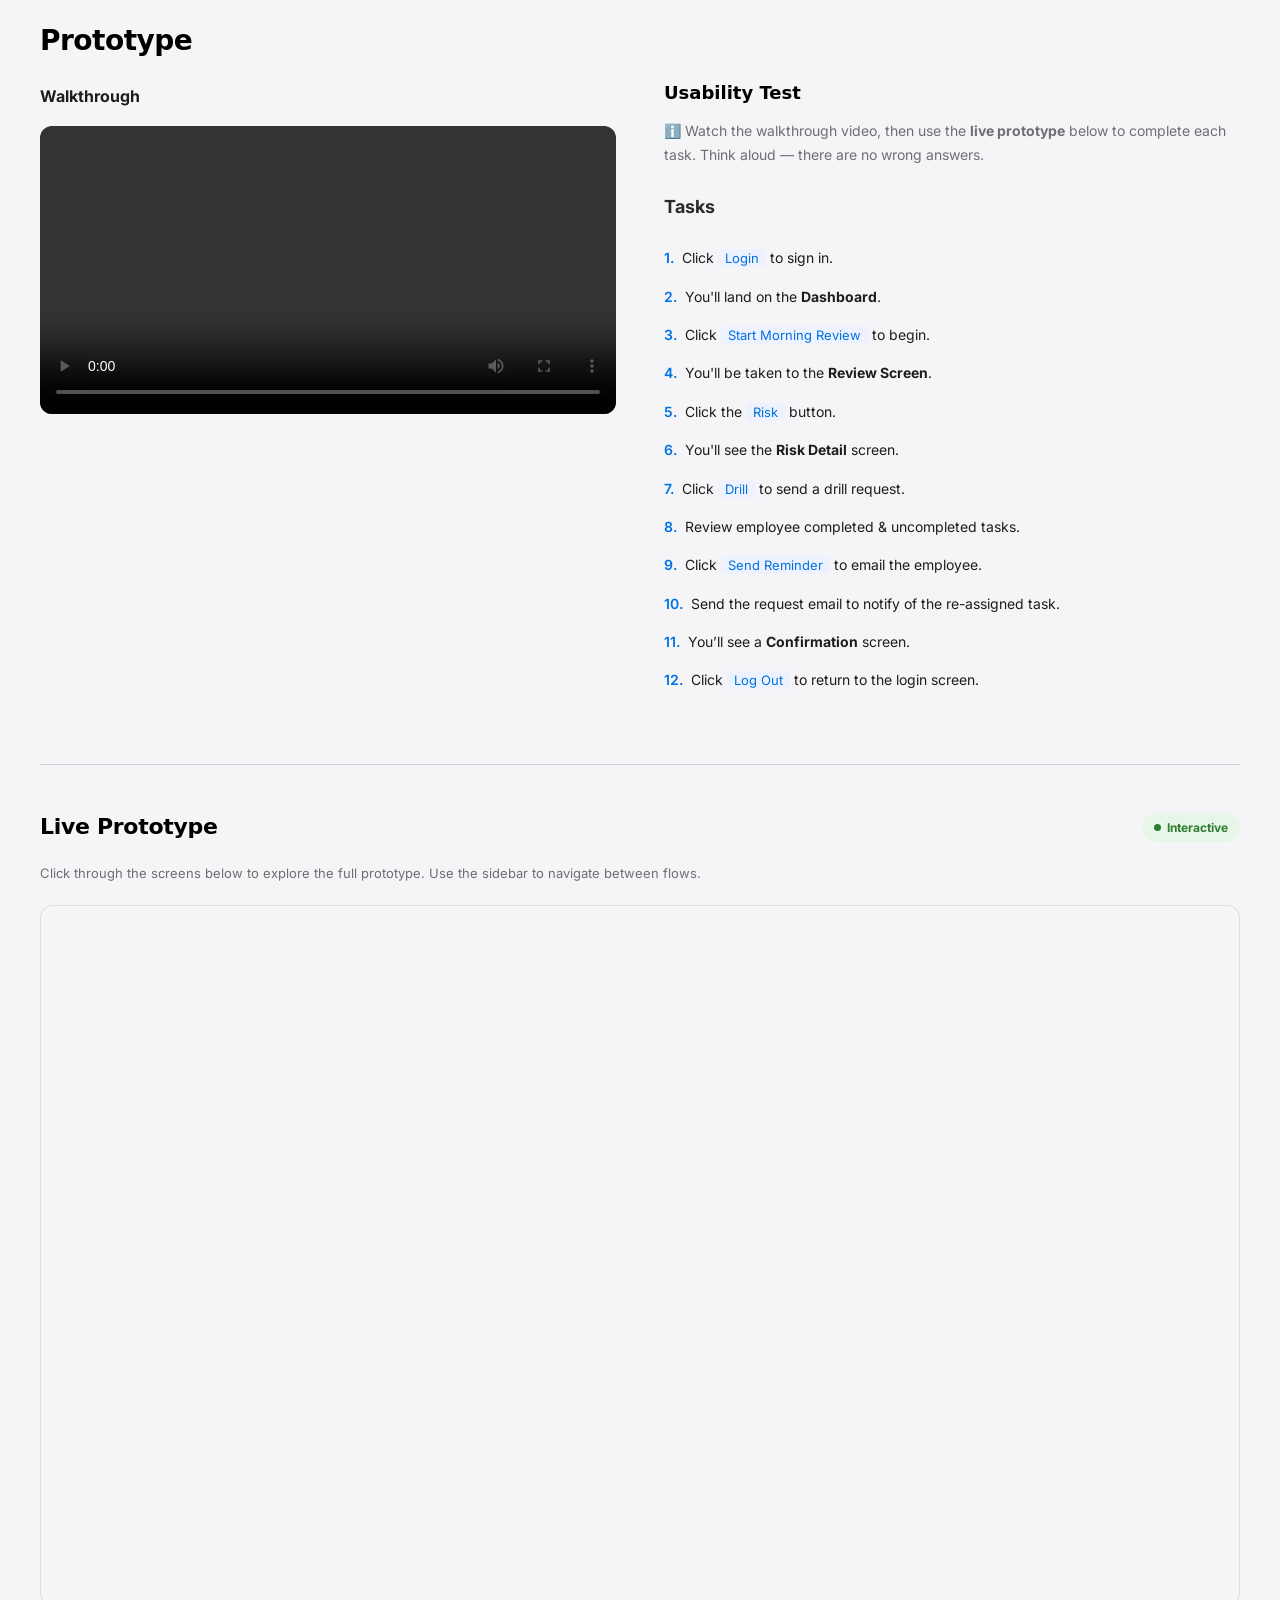
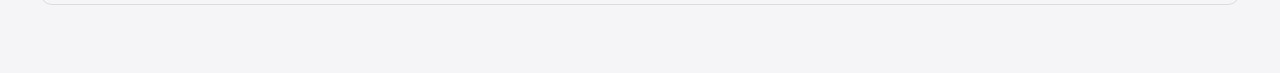
<file: pages/prototype.html>
<!DOCTYPE html>
<html lang="en">
<head>
  <meta charset="UTF-8" />
  <meta name="viewport" content="width=device-width, initial-scale=1.0" />
  <title>Prototype - Aditya Patel</title>
  <link rel="stylesheet" href="../css/styles.css" />
  <link rel="preconnect" href="https://fonts.googleapis.com">
  <link rel="preconnect" href="https://fonts.gstatic.com" crossorigin>
  <link href="https://fonts.googleapis.com/css2?family=Inter:wght@300;400;500;600;700;800&display=swap" rel="stylesheet">
  <style>
    :root {
      --bg-secondary: #f5f5f7;
      --text-primary: #1d1d1f;
      --text-secondary: #6e6e73;
      --border-color: #d2d2d7;
      --accent: #0071e3;
    }
    * { margin: 0; padding: 0; box-sizing: border-box; }
    body { font-family: 'Inter', -apple-system, sans-serif; background: var(--bg-secondary); color: var(--text-primary); }

    .page-header {
      padding: 24px 40px;
      background: var(--bg-secondary);
      display: flex;
      align-items: center;
      justify-content: space-between;
    }
    .page-header h1 { font-size: 28px; letter-spacing: -0.5px; font-weight: 800; }
    .back-link {
      color: var(--accent);
      text-decoration: none;
      font-weight: 600;
      font-size: 14px;
    }
    .back-link:hover { text-decoration: underline; }

    .content {
      max-width: 1400px;
      margin: 0 auto;
      padding: 0 40px 60px;
    }
    .section-label {
      font-size: 16px;
      font-weight: 700;
      color: var(--text-primary);
      margin-bottom: 16px;
    }
    .prototype-layout {
      display: grid;
      grid-template-columns: 1fr 1fr;
      gap: 48px;
      margin-bottom: 64px;
      align-items: start;
    }
    .prototype-layout > div:first-child video {
      width: 100%;
      max-height: 480px;
      border-radius: 12px;
      display: block;
      object-fit: contain;
    }
    .instructions {
      margin-bottom: 24px;
      font-size: 14px;
      line-height: 1.7;
      color: var(--text-secondary);
    }
    .tasks-title {
      font-size: 18px;
      font-weight: 700;
      margin-bottom: 16px;
    }
    .task-list { list-style: none; }
    .task-list li {
      padding: 8px 0;
      font-size: 14px;
      line-height: 1.6;
      color: var(--text-primary);
    }
    .task-list li .step {
      font-weight: 600;
      color: var(--accent);
      margin-right: 4px;
    }
    .task-list li .action {
      background: #eef2ff;
      padding: 1px 7px;
      border-radius: 4px;
      font-size: 13px;
      color: var(--accent);
    }
    .divider {
      height: 1px;
      background: var(--border-color);
      margin-bottom: 48px;
    }
    .live-header {
      display: flex;
      align-items: center;
      justify-content: space-between;
      margin-bottom: 20px;
    }
    .live-header h2 {
      font-size: 22px;
      font-weight: 700;
      letter-spacing: -0.3px;
    }
    .live-badge {
      display: inline-flex;
      align-items: center;
      gap: 6px;
      background: #e8f5e9;
      color: #2e7d32;
      font-size: 12px;
      font-weight: 700;
      padding: 5px 12px;
      border-radius: 20px;
    }
    .live-badge::before {
      content: '';
      width: 7px;
      height: 7px;
      background: #2e7d32;
      border-radius: 50%;
      animation: pulse 1.5s infinite;
    }
    @keyframes pulse {
      0%, 100% { opacity: 1; }
      50% { opacity: 0.3; }
    }
    .live-hint {
      color: var(--text-secondary);
      font-size: 13px;
      margin-bottom: 20px;
    }
    .figma-embed {
      width: 100%;
      height: 700px;
      border: 1px solid rgba(0, 0, 0, 0.1);
      border-radius: 12px;
    }
    @media (max-width: 900px) {
      .prototype-layout { grid-template-columns: 1fr; gap: 32px; }
      .content { padding: 0 16px 40px; }
      .page-header { padding: 20px 16px; }
      .figma-embed { height: 480px; }
    }
  </style>
</head>
<body>

  <div class="page-header">
    <h1>Prototype</h1>
  </div>

  <div class="content">
    <div class="prototype-layout">
      <div>
        <p class="section-label">Walkthrough</p>
        <video src="../assets/files/Prototype.mp4" controls playsinline></video>
      </div>
      <div>
        <h3 style="font-size:18px;font-weight:700;margin-bottom:16px;">Usability Test</h3>
        <p class="instructions">
          ℹ️ Watch the walkthrough video, then use the <strong>live prototype</strong> below to complete each task. Think aloud — there are no wrong answers.
        </p>
        <p class="tasks-title">Tasks</p>
        <ol class="task-list">
          <li><span class="step">1.</span> Click <span class="action">Login</span> to sign in.</li>
          <li><span class="step">2.</span> You'll land on the <strong>Dashboard</strong>.</li>
          <li><span class="step">3.</span> Click <span class="action">Start Morning Review</span> to begin.</li>
          <li><span class="step">4.</span> You'll be taken to the <strong>Review Screen</strong>.</li>
          <li><span class="step">5.</span> Click the <span class="action">Risk</span> button.</li>
          <li><span class="step">6.</span> You'll see the <strong>Risk Detail</strong> screen.</li>
          <li><span class="step">7.</span> Click <span class="action">Drill</span> to send a drill request.</li>
          <li><span class="step">8.</span> Review employee completed &amp; uncompleted tasks.</li>
          <li><span class="step">9.</span> Click <span class="action">Send Reminder</span> to email the employee.</li>
          <li><span class="step">10.</span> Send the request email to notify of the re-assigned task.</li>
          <li><span class="step">11.</span> You’ll see a <strong>Confirmation</strong> screen.</li>
          <li><span class="step">12.</span> Click <span class="action">Log Out</span> to return to the login screen.</li>
        </ol>
      </div>
    </div>

    <div class="divider"></div>

    <div class="live-header">
      <h2>Live Prototype</h2>
      <span class="live-badge">Interactive</span>
    </div>
    <p class="live-hint">Click through the screens below to explore the full prototype. Use the sidebar to navigate between flows.</p>
    <iframe class="figma-embed" src="https://embed.figma.com/proto/1B1YhsDTfmRylADbVKzuVL/Management-Prototype?node-id=19-3&scaling=scale-down&content-scaling=fixed&page-id=0%3A1&starting-point-node-id=19%3A3&show-proto-sidebar=1&embed-host=share" allowfullscreen></iframe>
  </div>

</body>
</html>
</file>
<file: css/styles.css>
/* New Style Light Ink Style */
:root {
  --bg:            #ffffff;
  --bg-card:       #ffffff;
  --border:        #000000;
  --text-1:        #000000;
  --text-2:        #2a2a2a;
  --text-3:        #555555;
  --accent:        #000000;
  --accent-dim:    #f4f4f4;
  --shadow-ink:    6px 6px 0px #000000;
  --shadow-ink-hover: 10px 10px 0px #000000;
  --radius:        16px;
  --font-head:     'Baloo 2', system-ui, sans-serif;
  --font-body:     'Inter', system-ui, sans-serif;
  --font-mono:     'JetBrains Mono', 'Courier New', monospace;
  --border-w:      3px;
}

/* Reset */
*, *::before, *::after {
  margin: 0;
  padding: 0;
  box-sizing: border-box;
}

html {
  overflow-x: hidden;
  scroll-behavior: smooth;
}

body {
  font-family: var(--font-body);
  background: var(--bg);
  color: var(--text-1);
  line-height: 1.6;
  overflow-x: hidden;
}

/* Custom scrollbar */
::-webkit-scrollbar { width: 12px; border-left: var(--border-w) solid var(--border); }
::-webkit-scrollbar-track { background: var(--bg); }
::-webkit-scrollbar-thumb { background: var(--border); }
::-webkit-scrollbar-thumb:hover { background: #333; }

h1, h2, h3, h4, h5, h6 {
  font-family: var(--font-head);
  font-weight: 700;
  line-height: 1.2;
  color: var(--text-1);
}

p { color: var(--text-2); line-height: 1.8; }
a { text-decoration: none; color: inherit; }

.container {
  max-width: 1100px;
  margin: 0 auto;
  padding: 0 40px;
}

/* Nav */
.nav {
  position: fixed;
  top: 16px; left: 50%;
  transform: translateX(-50%);
  z-index: 100;
  padding: 8px 24px;
  display: flex;
  align-items: center;
  justify-content: space-between;
  background: rgba(255, 255, 255, 0.95);
  backdrop-filter: blur(8px);
  -webkit-backdrop-filter: blur(8px);
  border-radius: 40px;
  border: var(--border-w) solid var(--border);
  box-shadow: 4px 4px 0px #000;
  transition: transform 0.3s ease, box-shadow 0.3s ease;
  width: 90%;
  max-width: 1000px;
}

.nav.scrolled {
  box-shadow: 6px 6px 0px #000;
  transform: translateX(-50%) translateY(-2px);
}

.nav-container {
  display: flex;
  align-items: center;
  justify-content: space-between;
  width: 100%;
}

.nav-logo {
  font-family: var(--font-head);
  font-size: 28px;
  font-weight: 800;
  color: var(--text-1);
  line-height: 1;
}

.nav-logo span { 
  display: inline-block; 
  width: 8px; 
  height: 8px; 
  background: var(--text-1); 
  border-radius: 50%; 
  margin-left: 2px;
}

.nav-links {
  display: flex;
  align-items: center;
  gap: 36px;
  list-style: none;
}

.nav-links a {
  font-family: var(--font-head);
  font-size: 18px;
  font-weight: 700;
  color: var(--text-1);
  padding: 6px 12px;
  position: relative;
  transition: all 0.2s ease;
  z-index: 1;
}

.nav-links a:hover {
  transform: translateY(-2px);
}

.nav-links a.tab::after {
  content: '';
  position: absolute;
  bottom: -4px;
  left: 0;
  width: 100%;
  height: 3px;
  background: var(--text-1);
  transform: scaleX(0);
  transform-origin: right;
  transition: transform 0.2s ease-in-out;
}

.nav-links a.tab:hover::after {
  transform: scaleX(1);
  transform-origin: left;
}




/* Hero */
.hero {
  min-height: 100vh;
  display: flex;
  align-items: center;
  justify-content: center;
  text-align: center;
  padding: 140px 40px 120px;
  position: relative;
  overflow: hidden;
  background: #fafafa;
  /* subtle modern square grid */
  background-image: linear-gradient(#e5e5e5 1px, transparent 1px), linear-gradient(90deg, #e5e5e5 1px, transparent 1px);
  background-size: 36px 36px;
  background-position: -1px -1px;
}

.btn {
  display: inline-flex;
  align-items: center;
  gap: 12px;
  font-family: var(--font-head);
  font-size: 18px;
  font-weight: 800;
  color: #ffffff;
  background: var(--text-1);
  padding: 16px 32px;
  border: var(--border-w) solid var(--text-1);
  border-radius: var(--radius);
  box-shadow: 6px 6px 0px var(--text-1);
  transition: all 0.2s ease;
  text-decoration: none;
  cursor: pointer;
}
.btn:hover {
  transform: translate(-3px, -3px);
  box-shadow: 9px 9px 0px var(--text-1);
  background: #ffffff;
  color: var(--text-1);
}


.project-eyebrow {
  display: inline-block;
  font-family: var(--font-mono);
  font-size: 13px;
  font-weight: 700;
  color: var(--text-3);
  text-transform: uppercase;
  margin-bottom: 8px;
  border-bottom: 2px solid var(--accent);
}


.hero-content {
  position: relative;
  z-index: 1;
  max-width: 860px;
  margin: 0 auto;
  padding: 40px 20px;
  transform: translateY(20px);
  animation: hero-pop 0.8s cubic-bezier(0.175, 0.885, 0.32, 1.275) forwards;
}

@keyframes hero-pop {
  to { transform: translateY(0); }
}

.hero-eyebrow {
  font-family: var(--font-mono);
  font-size: 15px;
  font-weight: 700;
  color: var(--text-3);
  margin-bottom: 20px;
  text-transform: uppercase;
}

.hero-name {
  font-family: var(--font-head);
  font-size: 88px;
  font-weight: 800;
  line-height: 1.1;
  margin-bottom: 20px;
  color: var(--text-1);
  
  letter-spacing: -1px;
}

.hero-tagline {
  font-family: var(--font-head);
  font-size: 28px;
  font-weight: 700;
  color: var(--text-2);
  margin-bottom: 24px;
}

.hero-mission {
  font-size: 18px;
  color: var(--text-2);
  max-width: 600px;
  margin: 0 auto;
  line-height: 1.8;
  font-weight: 500;
}

.scroll-hint {
  position: absolute;
  bottom: 40px; left: 50%;
  transform: translateX(-50%);
  display: flex;
  flex-direction: column;
  align-items: center;
  gap: 12px;
  background: #fff;
  padding: 12px 24px;
  border: 2px solid var(--border);
  border-radius: 30px;
  box-shadow: 4px 4px 0px #000;
  opacity: 0;
  animation: fade-up 0.7s ease 0.6s forwards;
}

@keyframes fade-up {
  to { opacity: 1; transform: translateX(-50%) translateY(0); }
}

.scroll-hint span {
  font-family: var(--font-head);
  font-size: 16px;
  font-weight: 700;
  color: var(--text-1);
  text-transform: uppercase;
  letter-spacing: 1px;
}

.scroll-line {
  display: none;
}

/* Scroll Reveal */
.reveal {
  opacity: 0;
  transform: translateY(40px);
  transition: opacity 0.6s ease-out, transform 0.6s ease-out;
}

.reveal.visible {
  opacity: 1;
  transform: translateY(0);
}

.reveal-delay-1 { transition-delay: 0.10s; }
.reveal-delay-2 { transition-delay: 0.15s; }
.reveal-delay-3 { transition-delay: 0.20s; }
.reveal-delay-4 { transition-delay: 0.25s; }
.reveal-delay-5 { transition-delay: 0.30s; }

/* Section Base */
.section {
  padding: 120px 0;
  border-top: var(--border-w) solid var(--border);
  background: #ffffff;
}

.section-header {
  margin-bottom: 64px;
}

.section-num {
  display: inline-block;
  font-family: var(--font-head);
  font-size: 22px;
  font-weight: 800;
  color: var(--bg);
  background: var(--text-1);
  padding: 4px 16px;
  border-radius: 30px;
  margin-bottom: 24px;
  border: 2px solid var(--border);
}

.section-title {
  font-family: var(--font-head);
  font-size: 56px;
  font-weight: 800;
  color: var(--text-1);
  text-shadow: 3px 3px 0px #e0e0e0;
}

/* About */
.about-content {
  display: flex;
  gap: 56px;
  align-items: flex-start;
  background: var(--bg-card);
  padding: 48px 56px;
  border-radius: var(--radius);
  border: var(--border-w) solid var(--border);
  box-shadow: var(--shadow-ink);
  transition: transform 0.2s ease, box-shadow 0.2s ease;
}

.about-content:hover {
  transform: translate(-4px, -4px);
  box-shadow: var(--shadow-ink-hover);
}

.about-photo {
  width: 240px;
  height: 280px;
  flex-shrink: 0;
  object-fit: cover;
  border-radius: 8px;
  border: var(--border-w) solid var(--border);
  box-shadow: 6px 6px 0px #000;
}

.about-text p {
  font-size: 18px;
  font-weight: 500;
  color: var(--text-2);
  margin-bottom: 24px;
}

.about-text p:last-child { margin-bottom: 0; }

.about-text strong {
  font-family: var(--font-head);
  font-size: 20px;
  color: var(--text-1);
  font-weight: 800;
}

/* Projects */
.projects-grid {
  display: grid;
  grid-template-columns: repeat(3, 1fr);
  gap: 36px;
}

.project-card { overflow: visible; }

.project-card-inner {
  background: var(--bg-card);
  border-radius: var(--radius);
  border: var(--border-w) solid var(--border);
  box-shadow: var(--shadow-ink);
  overflow: hidden;
  height: 100%;
  display: flex;
  flex-direction: column;
  transition: transform 0.2s ease, box-shadow 0.2s ease;
}

.project-card-inner:hover {
  transform: translate(-6px, -6px);
  box-shadow: var(--shadow-ink-hover);
}

.project-image {
  width: 100%; height: 220px;
  border-bottom: var(--border-w) solid var(--border);
  overflow: hidden;
  background: #f4f4f4;
}

.project-image img,
.project-image-doc,
.project-image video {
  width: 100%; height: 100%;
  object-fit: cover;
  display: block;
}

.project-content { 
  padding: 24px; 
  flex-grow: 1;
  display: flex;
  flex-direction: column;
  background: #ffffff;
}

.project-title {
  font-family: var(--font-head);
  font-size: 26px;
  font-weight: 800;
  margin-bottom: 12px;
  line-height: 1.2;
}

.project-title a {
  color: var(--text-1);
}

.project-description {
  font-size: 16px;
  font-weight: 500;
  color: var(--text-2);
  line-height: 1.6;
}

/* Skills */
.skills-grid {
  display: grid;
  grid-template-columns: repeat(auto-fit, minmax(280px, 1fr));
  gap: 32px;
}

.skill-card {
  background: var(--bg-card);
  padding: 36px;
  border-radius: var(--radius);
  border: var(--border-w) solid var(--border);
  box-shadow: var(--shadow-ink);
  transition: transform 0.2s ease, box-shadow 0.2s ease;
}

.skill-card:hover {
  transform: translate(-4px, -4px);
  box-shadow: var(--shadow-ink-hover);
}

.skill-icon {
  width: 60px; height: 60px;
  display: flex;
  align-items: center;
  justify-content: center;
  background: #fff;
  border: var(--border-w) solid var(--border);
  border-radius: 12px;
  margin-bottom: 24px;
  box-shadow: 4px 4px 0px #000;
}

.skill-icon ion-icon {
  font-size: 32px;
  color: var(--accent);
  --ionicon-stroke-width: 32px;
}

.skill-card h3 {
  font-family: var(--font-head);
  font-size: 28px;
  font-weight: 800;
  color: var(--text-1);
  margin-bottom: 20px;
}

.skill-tags {
  display: flex;
  flex-wrap: wrap;
  gap: 10px;
}

.skill-tag {
  font-family: var(--font-head);
  font-size: 15px;
  font-weight: 700;
  padding: 6px 16px;
  border-radius: 20px;
  border: 2px solid var(--border);
  color: var(--text-1);
  background: #fff;
  box-shadow: 2px 2px 0px #000;
  transition: transform 0.15s ease, box-shadow 0.15s ease, background 0.15s ease;
}

.skill-tag:hover {
  background: var(--text-1);
  color: #fff;
  transform: translate(-2px, -2px);
  box-shadow: 4px 4px 0px #000;
}

/* Contact */
.contact-grid {
  display: grid;
  grid-template-columns: repeat(3, 1fr);
  gap: 32px;
}

.contact-card {
  background: var(--bg-card);
  padding: 40px 32px;
  border-radius: var(--radius);
  border: var(--border-w) solid var(--border);
  box-shadow: var(--shadow-ink);
  display: flex;
  flex-direction: column;
  align-items: flex-start;
  gap: 16px;
  transition: transform 0.2s ease, box-shadow 0.2s ease;
}

.contact-card:hover {
  transform: translate(-4px, -4px);
  box-shadow: var(--shadow-ink-hover);
}

.contact-icon {
  width: 60px; height: 60px;
  display: flex;
  align-items: center;
  justify-content: center;
  background: #fff;
  border: var(--border-w) solid var(--border);
  border-radius: 12px;
  box-shadow: 4px 4px 0px #000;
}

.contact-icon ion-icon {
  font-size: 32px;
  color: var(--accent);
  --ionicon-stroke-width: 32px;
}

.contact-card h3 {
  font-family: var(--font-head);
  font-size: 26px;
  font-weight: 800;
  color: var(--text-1);
  margin-top: 8px;
}

.contact-card p, .contact-card p a {
  font-size: 18px;
  font-weight: 600;
  color: var(--text-2);
}

.contact-card p a:hover {
  color: var(--text-1);
  text-decoration: underline;
  text-decoration-thickness: 3px;
  text-underline-offset: 4px;
}

/* Footer */
.footer {
  border-top: var(--border-w) solid var(--border);
  padding: 48px 40px;
  text-align: center;
  background: #ffffff;
}

.footer p {
  font-family: var(--font-head);
  font-size: 20px;
  font-weight: 700;
  color: var(--text-1);
}

/* Responsive */
@media (max-width: 900px) {
  .projects-grid { grid-template-columns: repeat(3, 1fr); }
  .contact-grid  { grid-template-columns: 1fr; }
}

@media (max-width: 768px) {
  .container    { padding: 0 24px; }
  .nav          { padding: 16px 24px; }
  .nav-links    { gap: 24px; }
  .hero         { padding: 140px 24px 100px; }
  .hero-content { padding: 40px 24px; }
  .hero-name    { font-size: 56px; }
  .hero-tagline { font-size: 22px; }
  .section      { padding: 80px 0; }
  .section-title { font-size: 40px; }
  .about-content { flex-direction: column; gap: 32px; padding: 32px 24px; }
  .about-photo  { width: 100%; height: 280px; box-shadow: 4px 4px 0px #000; }
  .projects-grid { grid-template-columns: 1fr; gap: 32px; }
  .project-image { height: 260px; }
  .skills-grid  { grid-template-columns: 1fr; gap: 24px; }
}

@media (max-width: 480px) {
  .nav-logo     { font-size: 28px; }
  .nav-links    { display: none; }
  .hero-name    { font-size: 48px; }
  .hero-tagline { font-size: 20px; }
  .hero-mission { font-size: 16px; }
  .container    { padding: 0 20px; }
  .section      { padding: 64px 0; }
  .section-title { font-size: 34px; }
  .about-content { padding: 24px 20px; }
  .contact-grid { gap: 24px; }
  .contact-card { padding: 32px 24px; }
}


/* Project Details Pages */
.project-detail-hero { padding: 160px 40px 60px; text-align: center; max-width: 860px; margin: 0 auto; }
.project-detail-content { max-width: 900px; margin: 0 auto; padding: 0 40px 100px; font-size: 1.1rem; line-height: 1.8; }
.back-link { display: inline-flex; align-items: center; gap: 8px; margin-bottom: 24px; font-family: var(--font-mono); font-weight: 700; color: var(--text-2); text-decoration: none; text-transform: uppercase; transition: color 0.2s ease; }
.back-link:hover { color: var(--text-1); }
.detail-card { background: #ffffff; border: var(--border-w) solid var(--border); box-shadow: 8px 8px 0px #000; border-radius: var(--radius); padding: 48px; margin-bottom: 40px; }
.detail-card h2 { font-family: var(--font-head); font-size: 28px; margin-bottom: 20px; color: var(--text-1); border-bottom: 2px solid #eee; padding-bottom: 12px; }
.detail-card p { margin-bottom: 24px; color: var(--text-2); }
.detail-card ul { list-style: none; margin-left: 0; margin-bottom: 32px; padding: 0; }
.detail-card ul li { position: relative; padding-left: 24px; margin-bottom: 12px; color: var(--text-2); }
.detail-card ul li::before { content: '→'; position: absolute; left: 0; color: var(--text-1); font-weight: bold; }
.action-links { display: flex; gap: 16px; margin-top: 32px; flex-wrap: wrap; justify-content: center; }

.project-eyebrow-line {
  display: flex;
  align-items: center;
  text-align: center;
  color: var(--text-3);
  font-family: var(--font-mono);
  font-size: 13px;
  font-weight: 700;
  text-transform: uppercase;
  margin: 0 auto 32px;
  max-width: 600px;
}
.project-eyebrow-line::before,
.project-eyebrow-line::after {
  content: '';
  flex: 1;
  border-bottom: 1px solid var(--text-1);
}
.project-eyebrow-line::before { margin-right: 16px; }
.project-eyebrow-line::after { margin-left: 16px; }

.detail-card {
  text-align: left;
}
.detail-card h2 {
  font-family: var(--font-head);
  font-size: 28px;
  margin-bottom: 20px;
  color: var(--text-1);
  border-bottom: 1px solid #eaeaea;
  padding-bottom: 12px;
}

/* Hover effects on interactive elements */
a, button, .btn, .project-card, .skill-tag {
  transition: transform 0.15s ease, box-shadow 0.15s ease;
}
a:hover, button:hover, .skill-tag:hover {
  transform: translateY(-2px);
}

/* Project page nav back arrow */
.page-nav-back {
  position: absolute;
  left: 0;
  display: flex;
  align-items: center;
  justify-content: center;
  width: 36px; height: 36px;
  border: 2px solid #000;
  border-radius: 50%;
  text-decoration: none;
  color: #000 !important;
  font-size: 20px;
  font-weight: 900;
  line-height: 1;
  transition: background 0.15s ease, color 0.15s ease;
}
.page-nav-back:hover {
  background: #000;
  color: #fff !important;
}
</file>
